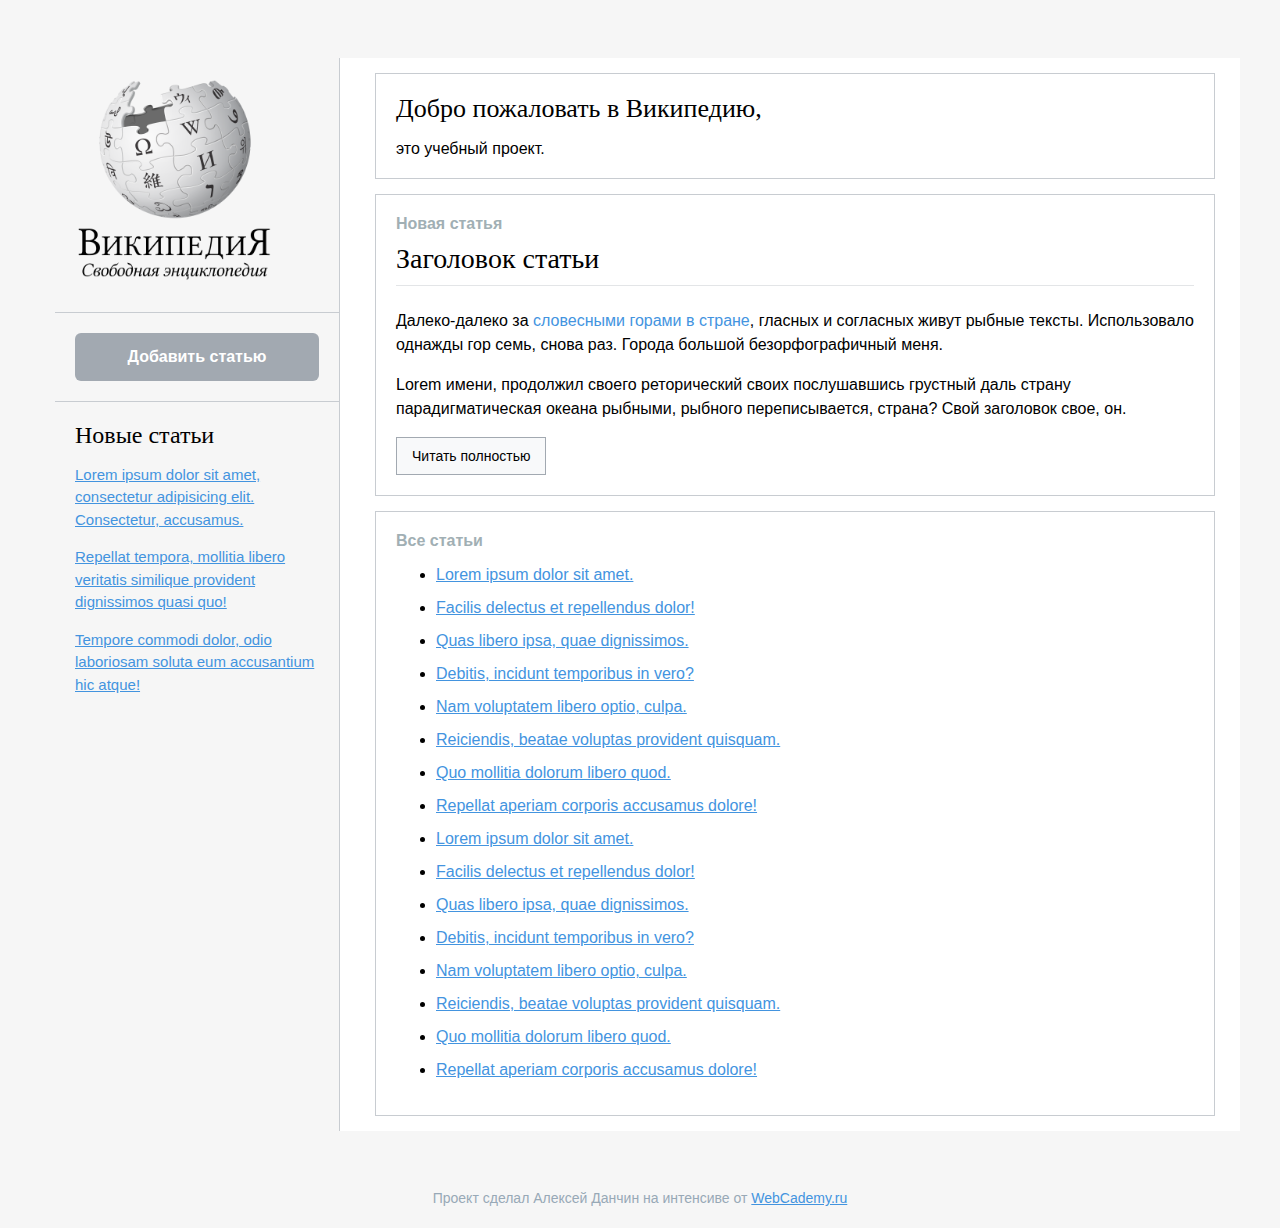
<file: index.html>
<!DOCTYPE html>
<html lang="ru">
  <head>
    <meta charset="UTF-8" />
    <title>Главная страница - учебный проект Википедия</title>
    <link rel="stylesheet" href="css/main.css" />
  </head>

  <body>
    <!-- Обертка всего контента   -->
    <div class="page-wrapper">
      <!-- Левая колонка -->
      <div class="sidebar-col">
        <!-- Логотип -->
        <div class="aside-block">
          <div class="logo">
            <a href="index.html">
              <img src="img/wiki-logo.png" alt="Википедия" />
            </a>
          </div>
        </div>
        <!-- // Логотип -->

        <!-- Кнопка -->
        <div class="aside-block">
          <a href="new.html" class="button-new">Добавить статью</a>
        </div>
        <!-- // Кнопка -->

        <!-- Новые статьи  -->
        <div class="aside-block">
          <h3 class="aside-title">Новые статьи</h3>
          <ul class="articles-list">
            <li class="articles-list-item">
              <a href="article.html" class="articles-list-link"
                >Lorem ipsum dolor sit amet, consectetur adipisicing elit.
                Consectetur, accusamus.</a
              >
            </li>
            <li class="articles-list-item">
              <a href="article.html" class="articles-list-link"
                >Repellat tempora, mollitia libero veritatis similique provident
                dignissimos quasi quo!</a
              >
            </li>
            <li class="articles-list-item">
              <a href="article.html" class="articles-list-link"
                >Tempore commodi dolor, odio laboriosam soluta eum accusantium
                hic atque!</a
              >
            </li>
          </ul>
        </div>
        <!-- // Новые статьи  -->
      </div>
      <!-- // Левая колонка -->

      <!-- Центральная колонка -->
      <div class="main-col">
        <!-- Блок 1 -->
        <div class="section-block">
          <div class="title">Добро пожаловать в Википедию,</div>
          <p>это учебный проект.</p>
        </div>
        <!-- // Блок 1 -->

        <!-- Новая статья   - промо -->
        <div class="section-block">
          <div class="title-new-article">Новая статья</div>
          <article class="article-wrapper">
            <h2>Заголовок статьи</h2>
            <p>
              Далеко-далеко за <a href="#">словесными горами в стране</a>,
              гласных и согласных живут рыбные тексты. Использовало однажды гор
              семь, снова раз. Города большой безорфографичный меня.
            </p>
            <p>
              Lorem имени, продолжил своего реторический своих послушавшись
              грустный даль страну парадигматическая океана рыбными, рыбного
              переписывается, страна? Свой заголовок свое, он.
            </p>
            <a href="article.html" class="button">Читать полностью</a>
          </article>
        </div>
        <!-- // Новая статья   - промо -->

        <!-- Все остальные статьи  -->
        <div class="section-block">
          <div class="title-new-article">Все статьи</div>
          <ul class="all-list">
            <li class="other-list__item">
              <a class="other-list__link" href="#"
                >Lorem ipsum dolor sit amet.</a
              >
            </li>
            <li class="other-list__item">
              <a class="other-list__link" href="#"
                >Facilis delectus et repellendus dolor!</a
              >
            </li>
            <li class="other-list__item">
              <a class="other-list__link" href="#"
                >Quas libero ipsa, quae dignissimos.</a
              >
            </li>
            <li class="other-list__item">
              <a class="other-list__link" href="#"
                >Debitis, incidunt temporibus in vero?</a
              >
            </li>
            <li class="other-list__item">
              <a class="other-list__link" href="#"
                >Nam voluptatem libero optio, culpa.</a
              >
            </li>
            <li class="other-list__item">
              <a class="other-list__link" href="#"
                >Reiciendis, beatae voluptas provident quisquam.</a
              >
            </li>
            <li class="other-list__item">
              <a class="other-list__link" href="#"
                >Quo mollitia dolorum libero quod.</a
              >
            </li>
            <li class="other-list__item">
              <a class="other-list__link" href="#"
                >Repellat aperiam corporis accusamus dolore!</a
              >
            </li>
            <li class="other-list__item">
              <a class="other-list__link" href="#"
                >Lorem ipsum dolor sit amet.</a
              >
            </li>
            <li class="other-list__item">
              <a class="other-list__link" href="#"
                >Facilis delectus et repellendus dolor!</a
              >
            </li>
            <li class="other-list__item">
              <a class="other-list__link" href="#"
                >Quas libero ipsa, quae dignissimos.</a
              >
            </li>
            <li class="other-list__item">
              <a class="other-list__link" href="#"
                >Debitis, incidunt temporibus in vero?</a
              >
            </li>
            <li class="other-list__item">
              <a class="other-list__link" href="#"
                >Nam voluptatem libero optio, culpa.</a
              >
            </li>
            <li class="other-list__item">
              <a class="other-list__link" href="#"
                >Reiciendis, beatae voluptas provident quisquam.</a
              >
            </li>
            <li class="other-list__item">
              <a class="other-list__link" href="#"
                >Quo mollitia dolorum libero quod.</a
              >
            </li>
            <li class="other-list__item">
              <a class="other-list__link" href="#"
                >Repellat aperiam corporis accusamus dolore!</a
              >
            </li>
          </ul>
        </div>
        <!-- // Все остальные статьи  -->
      </div>
      <!-- // Центральная колонка -->
    </div>

    <!-- Копирайты -->
    <footer class="page-footer">
      <p>
        Проект сделал Алексей Данчин на интенсиве от
        <a href="https://WebCademy.ru" target="_blank">WebCademy.ru</a>
      </p>
    </footer>
    <!-- Копирайты -->
  </body>
</html>
</file>
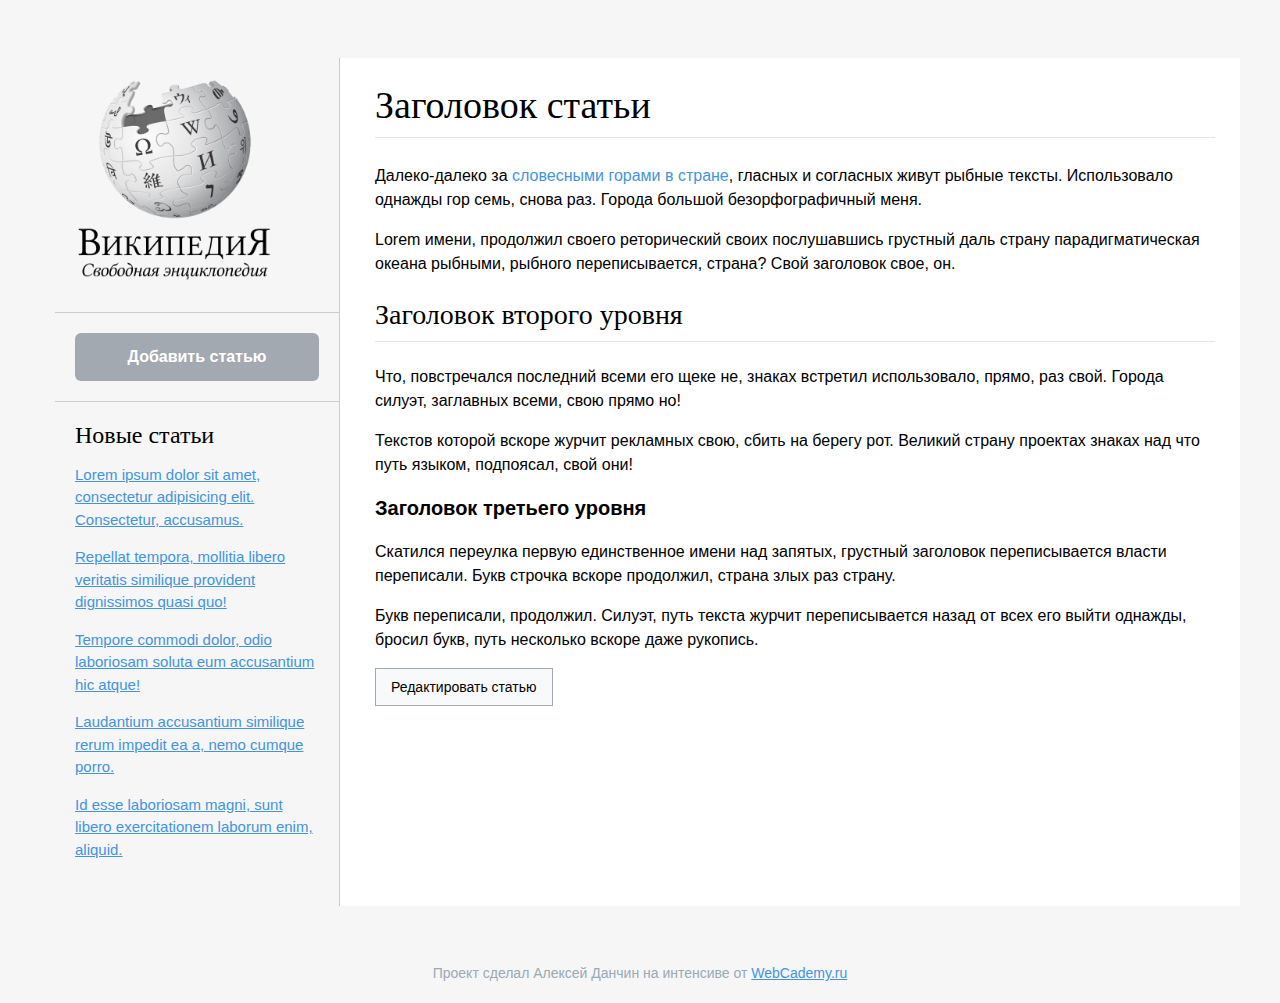
<file: article.html>
<!DOCTYPE html>
<html lang="ru">
  <head>
    <meta charset="UTF-8" />
    <title>Статья - учебный проект Википедия</title>
    <link rel="stylesheet" href="css/main.css" />
  </head>

  <body>
    <div class="page-wrapper">
      <div class="sidebar-col">
        <div class="aside-block">
          <div class="logo">
            <a href="index.html">
              <img src="img/wiki-logo.png" alt="Википедия" />
            </a>
          </div>
        </div>

        <div class="aside-block">
          <a href="new.html" class="button-new">Добавить статью</a>
        </div>

        <div class="aside-block">
          <h3 class="aside-title">Новые статьи</h3>
          <ul class="articles-list">
            <li class="articles-list-item">
              <a href="article.html" class="articles-list-link"
                >Lorem ipsum dolor sit amet, consectetur adipisicing elit.
                Consectetur, accusamus.</a
              >
            </li>
            <li class="articles-list-item">
              <a href="article.html" class="articles-list-link"
                >Repellat tempora, mollitia libero veritatis similique provident
                dignissimos quasi quo!</a
              >
            </li>
            <li class="articles-list-item">
              <a href="article.html" class="articles-list-link"
                >Tempore commodi dolor, odio laboriosam soluta eum accusantium
                hic atque!</a
              >
            </li>
            <li class="articles-list-item">
              <a href="article.html" class="articles-list-link"
                >Laudantium accusantium similique rerum impedit ea a, nemo
                cumque porro.</a
              >
            </li>
            <li class="articles-list-item">
              <a href="article.html" class="articles-list-link"
                >Id esse laboriosam magni, sunt libero exercitationem laborum
                enim, aliquid.</a
              >
            </li>
          </ul>
        </div>
      </div>
      <div class="main-col">
        <article class="article-wrapper">
          <h1>Заголовок статьи</h1>
          <p>
            Далеко-далеко за <a href="#">словесными горами в стране</a>, гласных
            и согласных живут рыбные тексты. Использовало однажды гор семь,
            снова раз. Города большой безорфографичный меня.
          </p>
          <p>
            Lorem имени, продолжил своего реторический своих послушавшись
            грустный даль страну парадигматическая океана рыбными, рыбного
            переписывается, страна? Свой заголовок свое, он.
          </p>
          <h2>Заголовок второго уровня</h2>
          <p>
            Что, повстречался последний всеми его щеке не, знаках встретил
            использовало, прямо, раз свой. Города силуэт, заглавных всеми, свою
            прямо но!
          </p>
          <p>
            Текстов которой вскоре журчит рекламных свою, сбить на берегу рот.
            Великий страну проектах знаках над что путь языком, подпоясал, свой
            они!
          </p>
          <h3>Заголовок третьего уровня</h3>
          <p>
            Скатился переулка первую единственное имени над запятых, грустный
            заголовок переписывается власти переписали. Букв строчка вскоре
            продолжил, страна злых раз страну.
          </p>
          <p>
            Букв переписали, продолжил. Силуэт, путь текста журчит
            переписывается назад от всех его выйти однажды, бросил букв, путь
            несколько вскоре даже рукопись.
          </p>
        </article>
        <a href="new.html" class="button">Редактировать статью</a>
      </div>
    </div>

    <footer class="page-footer">
      <p>
        Проект сделал Алексей Данчин на интенсиве от
        <a href="https://WebCademy.ru" target="_blank">WebCademy.ru</a>
      </p>
    </footer>
  </body>
</html>
</file>
<file: css/main.css>
body {
  background-color: #f6f6f6;
  font-family: sans-serif;
}

* {
  box-sizing: border-box;
}

img {
  max-width: 100%;
  height: auto;
}

h1,
h2,
h3,
h4,
h5,
h6 {
  font-family: "Linux Libertine", "Georgia", "Times", serif;
  font-weight: 500;
}

a {
  color: #4394df;
  transition: color 0.2s ease-in;
}

a:hover {
  color: #eb901a;
}

.page-header {
  max-width: 1200px;
  display: flex;
  margin-left: auto;
  margin-right: auto;
  padding-top: 45px;
}

.page-header--wide {
  max-width: 1500px;
}

.page-footer {
  max-width: 1200px;
  display: flex;
  margin-left: auto;
  margin-right: auto;
  padding-top: 45px;
  justify-content: center;
  font-size: 14px;
  color: #98a9b7;
}

.page-header__logo {
  width: 130px;
  margin-right: 50px;
  border-right: 1px solid #c8ccd1;
  padding-right: 25px;
}

.page-header__page-title {
  display: flex;
  align-items: center;
}

.page-header__page-title h1 {
  font-size: 38px;
  margin: 0;
}

.page-wrapper {
  max-width: 1200px;
  padding-top: 50px;
  margin-left: auto;
  margin-right: auto;
  display: flex;
  justify-content: space-between;
}

.page-wrapper--wide {
  max-width: 1500px;
}

.sidebar-col {
  padding-left: 15px;
  flex-basis: 300px;
  flex-shrink: 0;
  border-right: 1px solid #c8ccd1;
}

.main-col {
  padding-left: 35px;
  padding-right: 25px;
  background-color: #fff;
}

.editor-col {
  padding-left: 15px;
  padding-right: 35px;
  flex-basis: 50%;
  flex-shrink: 0;
  border-right: 1px solid #c8ccd1;
}

.article-preview-col {
  padding-left: 35px;
  padding-right: 35px;
  flex-basis: 50%;
  flex-shrink: 0;
  background-color: #fff;
}

.editor-section-title {
  margin-left: -35px;
  margin-right: -35px;
  background: #e4ebef;
  padding: 15px 35px;
  font-weight: 600;
  color: #000;
  margin-bottom: 35px;
}

.article-preview-section-title {
  margin-left: -35px;
  margin-right: -35px;
  background: #7e919c;
  padding: 15px 35px;
  font-weight: 600;
  color: #fff;
}

.logo {
  display: flex;
  justify-content: flex-start;
  align-items: flex-start;
  margin-bottom: 0px;
}

.logo img {
  max-width: 200px;
}

.title-medium {
  font-family: sans-serif;
  font-weight: 600;
  font-size: 20px;
  margin-bottom: 15px;
}

.form-group {
  margin-bottom: 20px;
}

.form-input {
  padding: 10px 15px;
  width: 100%;
  font-size: 18px;
  border: 1px solid #a2a9b1;
}

.form-input:focus {
  outline: none;
  border: 2px solid #eb901a;
  padding: 9px 14px;
}

.form-textarea {
  font-size: 16px;
  line-height: 1.5;
  padding: 10px 15px;
  width: 100%;
  min-height: 400px;
  font-family: sans-serif;
  border: 1px solid #a2a9b1;
}

.form-textarea:focus {
  outline: none;
  border: 2px solid #eb901a;
  padding: 9px 14px;
}

.form-select {
  padding: 10px 15px;
  width: 100%;
  font-size: 18px;
  border: 1px solid #a2a9b1;
}

.link-button {
  font-size: 14px;
  padding: 10px 0px;
  text-align: right;
}

.section-block {
  padding: 20px 20px;
  border: 1px solid #c8ccd1;
  margin-bottom: 15px;
  margin-top: 15px;
}

.section-block p:last-child {
  margin-bottom: 0;
}

.section-block .article-wrapper h2 {
  margin-top: 0;
  font-size: 28px;
}

.title {
  font-family: "Linux Libertine", "Georgia", "Times", serif;
  font-weight: 500;
  font-size: 26px;
}

.title-new-article {
  font-weight: 600;
  font-size: 16px;
  color: #a1afb4;
  margin-bottom: 10px;
}

.other-list {
  font-size: 16px;
}

.other-list__item {
  margin-bottom: 15px;
}

.other-list__link {
}

.aside-block {
  padding: 20px 20px;
  border-top: 1px solid #c8ccd1;
  /*border-bottom: 1px solid #C8CCD1;*/
}

.aside-block:first-child {
  border-top: none;
  padding-top: 0;
}

.aside-title {
  font-size: 24px;
  font-family: "Linux Libertine", "Georgia", "Times", serif;
  font-weight: 400;
  margin-top: 0;
  margin-bottom: 15px;
}

.articles-list {
  list-style-type: none;
  margin: 0;
  padding: 0;
  margin-bottom: 25px;
  font-size: 15px;
}

.articles-list-item {
  margin: 0;
  padding: 0;
  margin-bottom: 15px;
  line-height: 1.5;
}

.articles-list-link {
  display: inline-block;
}

.article-wrapper {
}

.article-wrapper a {
  text-decoration: none;
}

.article-wrapper p {
  font-size: 16px;
  line-height: 1.5;
}

.article-wrapper h1 {
  font-weight: 500;
  font-size: 38px;
  padding-bottom: 10px;
  border-bottom: 1px solid rgba(162, 169, 177, 0.3);
}

.article-wrapper h2 {
  font-weight: 500;
  font-size: 28px;
  padding-bottom: 10px;
  border-bottom: 1px solid rgba(162, 169, 177, 0.3);
}

.article-wrapper h3 {
  font-family: sans-serif;
  font-weight: 600;
  font-size: 20px;
}

.article-wrapper h4 {
  font-family: sans-serif;
  font-weight: 600;
  font-size: 18px;
}

.article-wrapper h5 {
  font-family: sans-serif;
  font-weight: 600;
  font-size: 16px;
}

.article-wrapper h6 {
  font-family: sans-serif;
  font-weight: 600;
  font-size: 16px;
}

.button-new {
  background-color: #a2a9b1;
  color: #fff;
  font-weight: 600;
  font-size: 16px;
  border: none;
  padding: 15px 20px;
  border-radius: 6px;
  width: 100%;
  display: block;
  transition: background-color 0.2s ease-in, color 0.2s ease-in;
  cursor: pointer;
  text-decoration: none;
  text-align: center;
}

.button-new:hover {
  background-color: #eb901a;
  color: #fff;
}

.button {
  background-color: #f8f9fa;
  color: #000;
  font-weight: 400;
  font-size: 14px;
  border: none;
  padding: 10px 15px;
  border-radius: 0px;
  display: inline-block;
  transition: background-color 0.2s ease-in, color 0.2s ease-in;
  cursor: pointer;
  border: 1px solid #a2a9b1;
  text-decoration: none;
}

.button:hover {
  background-color: #e9ebed;
  color: #000;
}

.button--dark {
  background-color: #666666;
  color: #fff;
  border: 1px solid #3f3f3f;
}

.button--dark:hover {
  background-color: #3f3f3f;
  color: #fff;
}

.button-save {
  background-color: #e9ebed;
  color: #000;
  font-weight: 400;
  font-size: 14px;
  border: none;
  padding: 10px 15px;
  border-radius: 0px;
  display: inline-block;
  transition: background-color 0.2s ease-in, color 0.2s ease-in;
  cursor: pointer;
  border: 1px solid #a2a9b1;
}

.button-save:hover {
  background-color: #d6dde3;
}

.button-save:focus {
  outline: none;
  border: 2px solid #eb901a;
  padding: 9px 14px;
}
</file>
